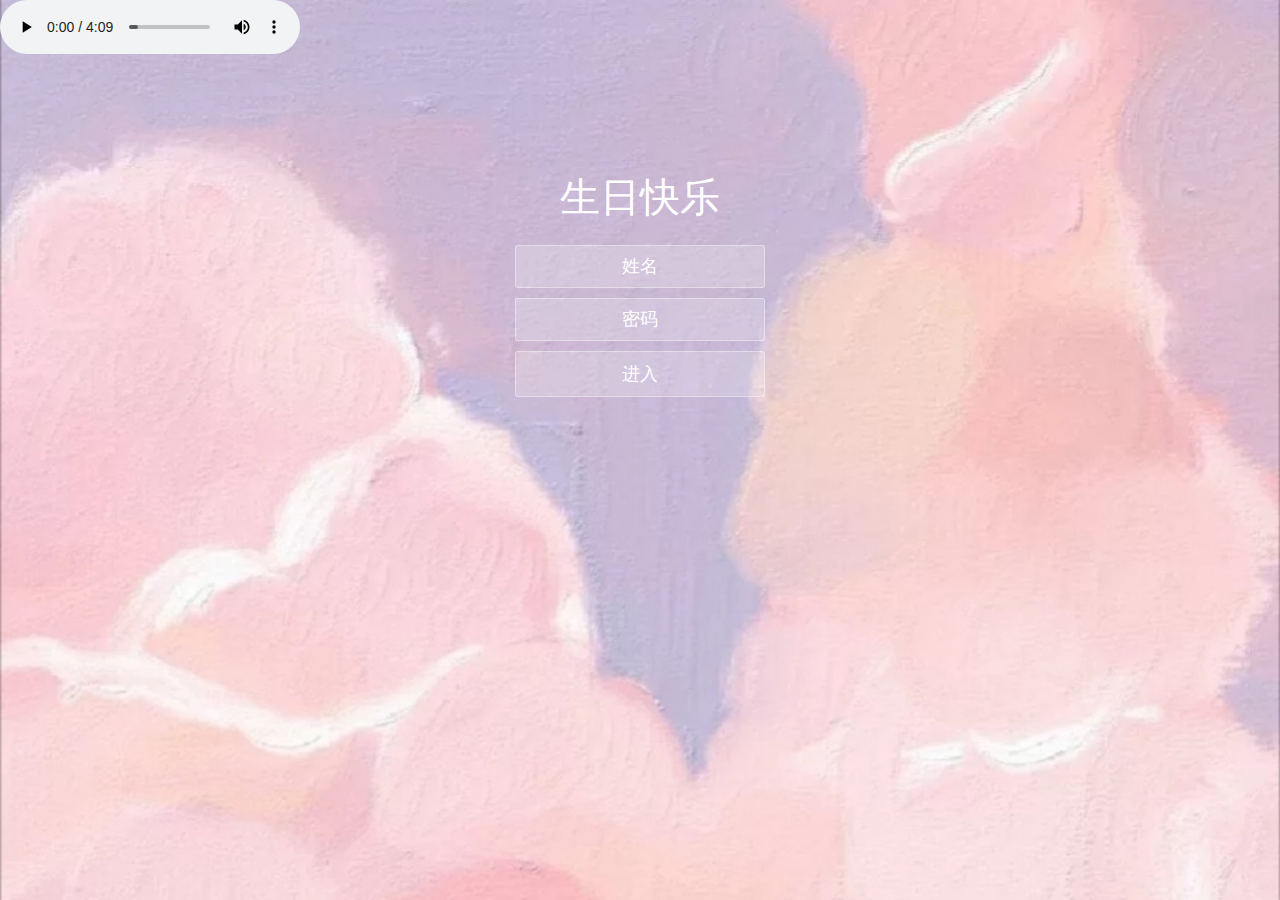
<file: 生日快乐/happy-birthday-love1/index.html>
<!DOCTYPE html>
<html lang="zh">
  <head>
    <meta charset="UTF-8" />
    <meta http-equiv="X-UA-Compatible" content="IE=edge,chrome=1" />
    <meta name="viewport" content="width=device-width, initial-scale=1.0" />
    <title>Happy Birthday</title>
    <link rel="stylesheet" type="text/css" href="./css/index.css" />
  </head>
  <body>
    <div class="htmleaf-container">
      <div class="wrapper">
        <div class="container">
          <h1 class="shenri">生日快乐</h1>
          <form class="form">
            <input id="userName" name="userName" type="text" placeholder="姓名"/>
            <input id="pwd" name="pwd" type="password" placeholder="密码" />
            <button type="submit" id="login-button">
              <a href="../happy-birthday-love2/BirthdayCake.html">进入</a></button>
          </form>
        </div>
      </div>
    </div>
	  <audio src="./music/1.mp3" type="audio/mp3" autoplay="true" loop="true" controls="controls"></audio>
    <script src="./js/index.js" type="text/javascript"></script>
    <script src="./js/jquery-2.1.1.min.js" type="text/javascript"></script>
  </body>
</html>
</file>
<file: 生日快乐/happy-birthday-love1/css/index.css>
* {
    box-sizing: border-box;
    margin: 0;
    padding: 0;
    font-weight: 300;
  }
  body {
    font-family:"Microsoft YaHei";
    color: white;
    font-weight: 300;
  }
  body ::-webkit-input-placeholder {
    /* WebKit browsers */
    font-family:"Microsoft YaHei";
    color: white;
    font-weight: 300;
  }
  body :-moz-placeholder {
    /* Mozilla Firefox 4 to 18 */
    font-family:"Microsoft YaHei";
    color: white;
    opacity: 1;
    font-weight: 300;
  }
  body ::-moz-placeholder {
    /* Mozilla Firefox 19+ */
    font-family:"Microsoft YaHei";
    color: white;
    opacity: 1;
    font-weight: 300;
  }
  body :-ms-input-placeholder {
    /* Internet Explorer 10+ */
    font-family:"Microsoft YaHei";
    color: white;
    font-weight: 300;
  }
  .wrapper {
    background: #ee9ca7;
    background: -webkit-linear-gradient(top left, #ee9ca7 0%, #ee9ca7 100%);
    background: linear-gradient(to bottom right, #ee9ca7 0%, #ee9ca7 100%);
    background-color:rgba(255,255,255,0.9);
    position: absolute;
    top:0;
    left: 0;
    width: 100%;
    height: 100%;
    overflow: hidden;
    background: url('../img/01.jpg');
    background-size: 100%;
  }
  .shenri{
    font-family:"Microsoft YaHei";
    font-weight: 999;
  }
  .wrapper.form-success .container h1 {
    -webkit-transform: translateY(85px);
        -ms-transform: translateY(85px);
            transform: translateY(85px);
  }
  .container {
    max-width: 600px;
    margin: 0 auto;
    margin-top: 7%;
    padding: 80px 0;
    height: 400px;
    text-align: center;
  }
  .container h1 {
    font-size: 40px;
    -webkit-transition-duration: 1s;
            transition-duration: 1s;
    -webkit-transition-timing-function: ease-in-put;
            transition-timing-function: ease-in-put;
    font-weight: 200;
  }
  form {
    padding: 20px 0;
    position: relative;
    z-index: 2;
  }
  form input {
    -webkit-appearance: none;
       -moz-appearance: none;
            appearance: none;
    outline: 0;
    border: 1px solid rgba(255, 255, 255, 0.4);
    background-color: rgba(255, 255, 255, 0.2);
    width: 250px;
    border-radius: 3px;
    padding: 10px 15px;
    margin: 0 auto 10px auto;
    display: block;
    text-align: center;
    font-family: "Microsoft YaHei";
    font-size: 18px;
    color: white;
    -webkit-transition-duration: 0.25s;
            transition-duration: 0.25s;
    font-weight: 300;
  }
  form input:hover {
    background-color: rgba(255, 255, 255, 0.4);
  }
  form input:focus {
    background-color: white;
    width: 300px;
    color: #ee9ca7;
  }
  form button {
    -webkit-appearance: none;
       -moz-appearance: none;
            appearance: none;
    outline: 0;
    background-color:transparent;
    border: 1px solid rgba(255, 255, 255, 0.4);
    background-color: rgba(255, 255, 255, 0.2);
    font-family: "Microsoft YaHei";
    padding: 10px 15px;
    color:#ffffff;
    border-radius: 3px;
    width: 250px;
    cursor: pointer;
    font-size: 18px;
    -webkit-transition-duration: 0.25s;
            transition-duration: 0.25s;
  }
  form button:hover {
    background-color: rgba(255, 255, 255, 0.4);
  }
  .bg-bubbles {
    position: absolute;
    top: 0;
    left: 0;
    width: 100%;
    height: 100%;
    z-index: 1;
  }
  .bg-bubbles li {
    position: absolute;
    list-style: none;
    display: block;
    width: 40px;
    height: 40px;
    background-color: rgba(255, 255, 255, 0.15);
    bottom: -160px;
    -webkit-animation: square 30s infinite;
    animation: square 30s infinite;
    -webkit-transition-timing-function: linear;
    transition-timing-function: linear;
  }
  .bg-bubbles li:nth-child(1) {
    left: 10%;
  }
  .bg-bubbles li:nth-child(2) {
    left: 20%;
    width: 80px;
    height: 80px;
    -webkit-animation-delay: 2s;
            animation-delay: 2s;
    -webkit-animation-duration: 17s;
            animation-duration: 17s;
  }
  .bg-bubbles li:nth-child(3) {
    left: 25%;
    -webkit-animation-delay: 4s;
            animation-delay: 4s;
  }
  .bg-bubbles li:nth-child(4) {
    left: 40%;
    width: 60px;
    height: 60px;
    -webkit-animation-duration: 22s;
            animation-duration: 22s;
    background-color: rgba(255, 255, 255, 0.25);
  }
  .bg-bubbles li:nth-child(5) {
    left: 70%;
  }
  .bg-bubbles li:nth-child(6) {
    left: 80%;
    width: 120px;
    height: 120px;
    -webkit-animation-delay: 3s;
            animation-delay: 3s;
    background-color: rgba(255, 255, 255, 0.2);
  }
  .bg-bubbles li:nth-child(7) {
    left: 32%;
    width: 160px;
    height: 160px;
    -webkit-animation-delay: 7s;
            animation-delay: 7s;
  }
  .bg-bubbles li:nth-child(8) {
    left: 55%;
    width: 20px;
    height: 20px;
    -webkit-animation-delay: 15s;
            animation-delay: 15s;
    -webkit-animation-duration: 40s;
            animation-duration: 40s;
  }
  .bg-bubbles li:nth-child(9) {
    left: 25%;
    width: 10px;
    height: 10px;
    -webkit-animation-delay: 2s;
            animation-delay: 2s;
    -webkit-animation-duration: 40s;
            animation-duration: 40s;
    background-color: rgba(255, 255, 255, 0.3);
  }
  .bg-bubbles li:nth-child(10) {
    left: 90%;
    width: 160px;
    height: 160px;
    -webkit-animation-delay: 11s;
            animation-delay: 11s;
  }
  @-webkit-keyframes square {
    0% {
      -webkit-transform: translateY(0);
              transform: translateY(0);
    }
    100% {
      -webkit-transform: translateY(-900px) rotate(600deg);
              transform: translateY(-900px) rotate(600deg);
    }
  }
  @keyframes square {
    0% {
      -webkit-transform: translateY(0);
              transform: translateY(0);
    }
    100% {
      -webkit-transform: translateY(-900px) rotate(600deg);
              transform: translateY(-900px) rotate(600deg);
    }
  }
  #login-button a {
    text-decoration: none;
    color: #ffffff;
  }
</file>
